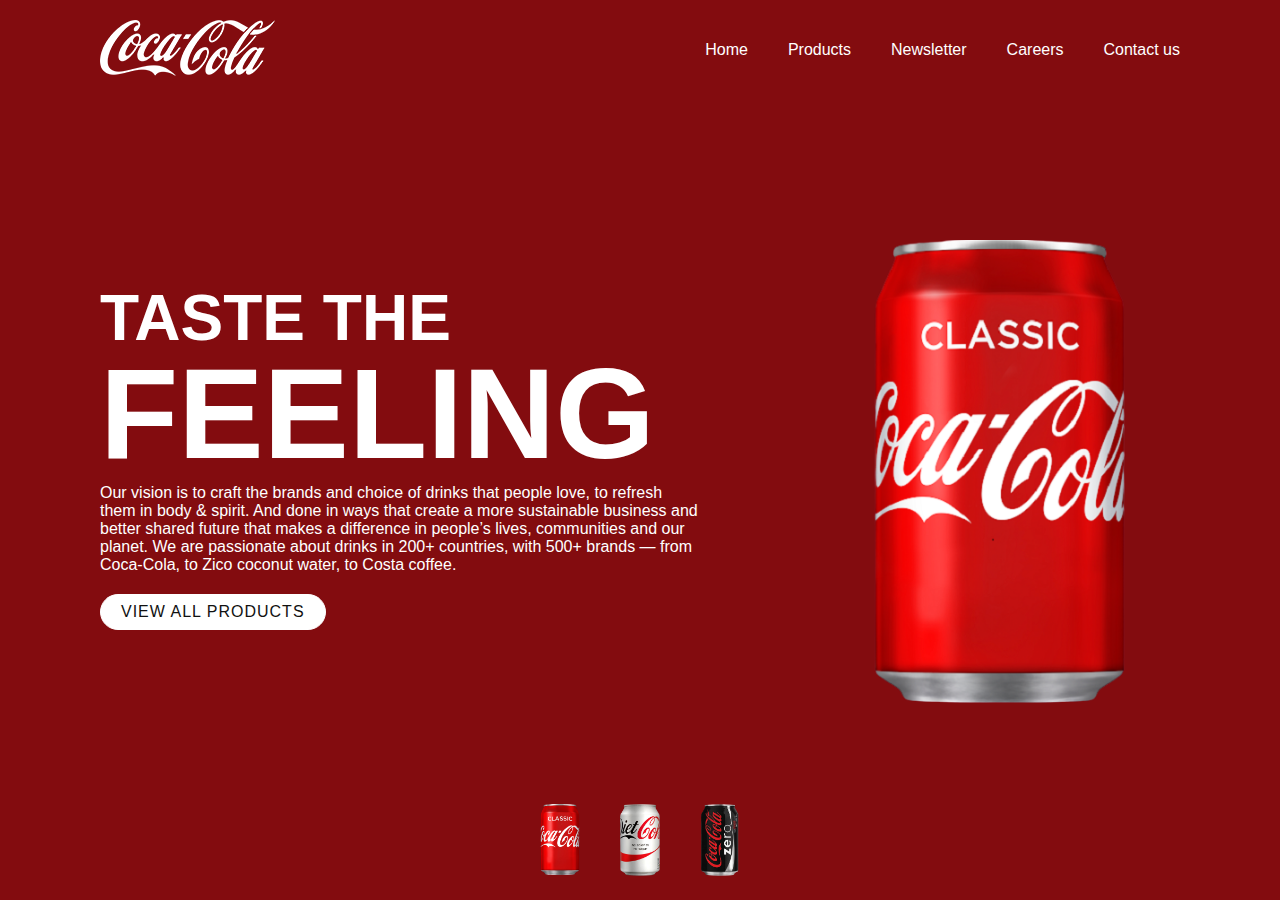
<file: CocaCola/index.html>
<!DOCTYPE html>
<html lang="en">
<head>
  <meta charset="UTF-8">
  <meta name="Description" content="Fictional Coca-Cola landing page created for my portfolio. Check my other repositories at https://github.com/stevescruz"/>
  <meta name="viewport" content="width=device-width, initial-scale=1.0">

  <script src="src/App.js" defer></script>

  <link href="css/wrapper.css" rel="stylesheet"/>
  
  <link href="css/header.css" rel="stylesheet"/>
  <link href="css/content.css" rel="stylesheet"/>
  <link href="css/thumbnails.css" rel="stylesheet"/>
  <link href="css/sidebar.css" rel="stylesheet"/>

  <link href="css/reset.css" rel="stylesheet"/>
  <link href="css/colors.css" rel="stylesheet"/>

  <link href="https://fonts.googleapis.com/css?family=Poppins:200,300,400,500,600,700,800,900&display=swap" rel="text/css" >

  <title>Landing Page - Coca-Cola</title>
</head>
<body>
  <div class ="wrapper">
    <header class="header">
      <a href='#'>
        <img src="assets/logo.png" alt="logo Coca-Cola" class="logo"/>
      </a>
      <div class="toggleMenu"tabindex="0" role="button" aria-label="Toggle menu"></div>
      <nav class="navbar">
        <ul>
          <div id="marker" aria-hidden="true"></div>
          <li>
            <a href='#'>Home</a>
          </li>
          <li>
            <a href='#'>Products</a>
          </li>
          <li>
            <a href='#'>Newsletter</a>
          </li>
          <li>
            <a href='#'>Careers</a>
          </li>
          <li>
            <a href='#'>Contact us</a>
          </li>
        </ul>
      </nav>
    </header>
    <section class="content">
      <div class="textBox">
        <h2>Taste the<br/><span>Feeling</span></h2>
        <p>Our vision is to craft the brands and choice of drinks that people love, to refresh them in body & spirit. And done in ways that create a more sustainable business and better shared future that makes a difference in people’s lives, communities and our planet. We are passionate about drinks in 200+ countries, with 500+ brands — from Coca-Cola, to Zico coconut water, to Costa coffee.</p>
        <a href="javascript:void(0)">View all products</a>
      </div>
      <div class="imageBox">
        <img src="assets/coke001.png" alt="Classic Coca-Cola can" class="coke"/>
      </div>
    </section>
    <ul class="thumbnails">
      <li>
        <img tabindex="0" src="assets/coke001.png" alt="Classic Coca-Cola can thumbnail"/>
      </li>
      <li>
        <img tabindex="0" src="assets/coke002.png" alt="Diet Coca-Cola can thumbnail"/>
      </li>
      <li>
        <img tabindex="0" src="assets/coke003.png" alt="Coca-Cola Zero can thumbnail"/>
      </li>
    </ul>
    <!-- <nav class= "sidebar">
      <ul class="socialMedia">
        <li>
          <a href='https://github.com/stevescruz' target="_blank">
            <img src="assets/github.svg" alt="My GitHub link"/>
          </a>
        </li>
        <li>
          <a href='https://www.linkedin.com/in/stevescruz/' target="_blank">
            <img src="assets/linkedin.svg" alt="My LinkedIn link"/>
          </a>
        </li>
        <li>
          <a href='https://dev.to/stevescruz' target="_blank">
            <img src="assets/external-link.svg" alt="My Dev.to blog link"/>
          </a>
        </li>
        <li>
          <a href='mailto:steve.silverio.cruz@gmail.com'>
            <img src="assets/mail.svg" alt="Mail me now">
          </a>
        </li>
      </ul>
    </nav> -->
  </div>
</body>
</html>
</file>
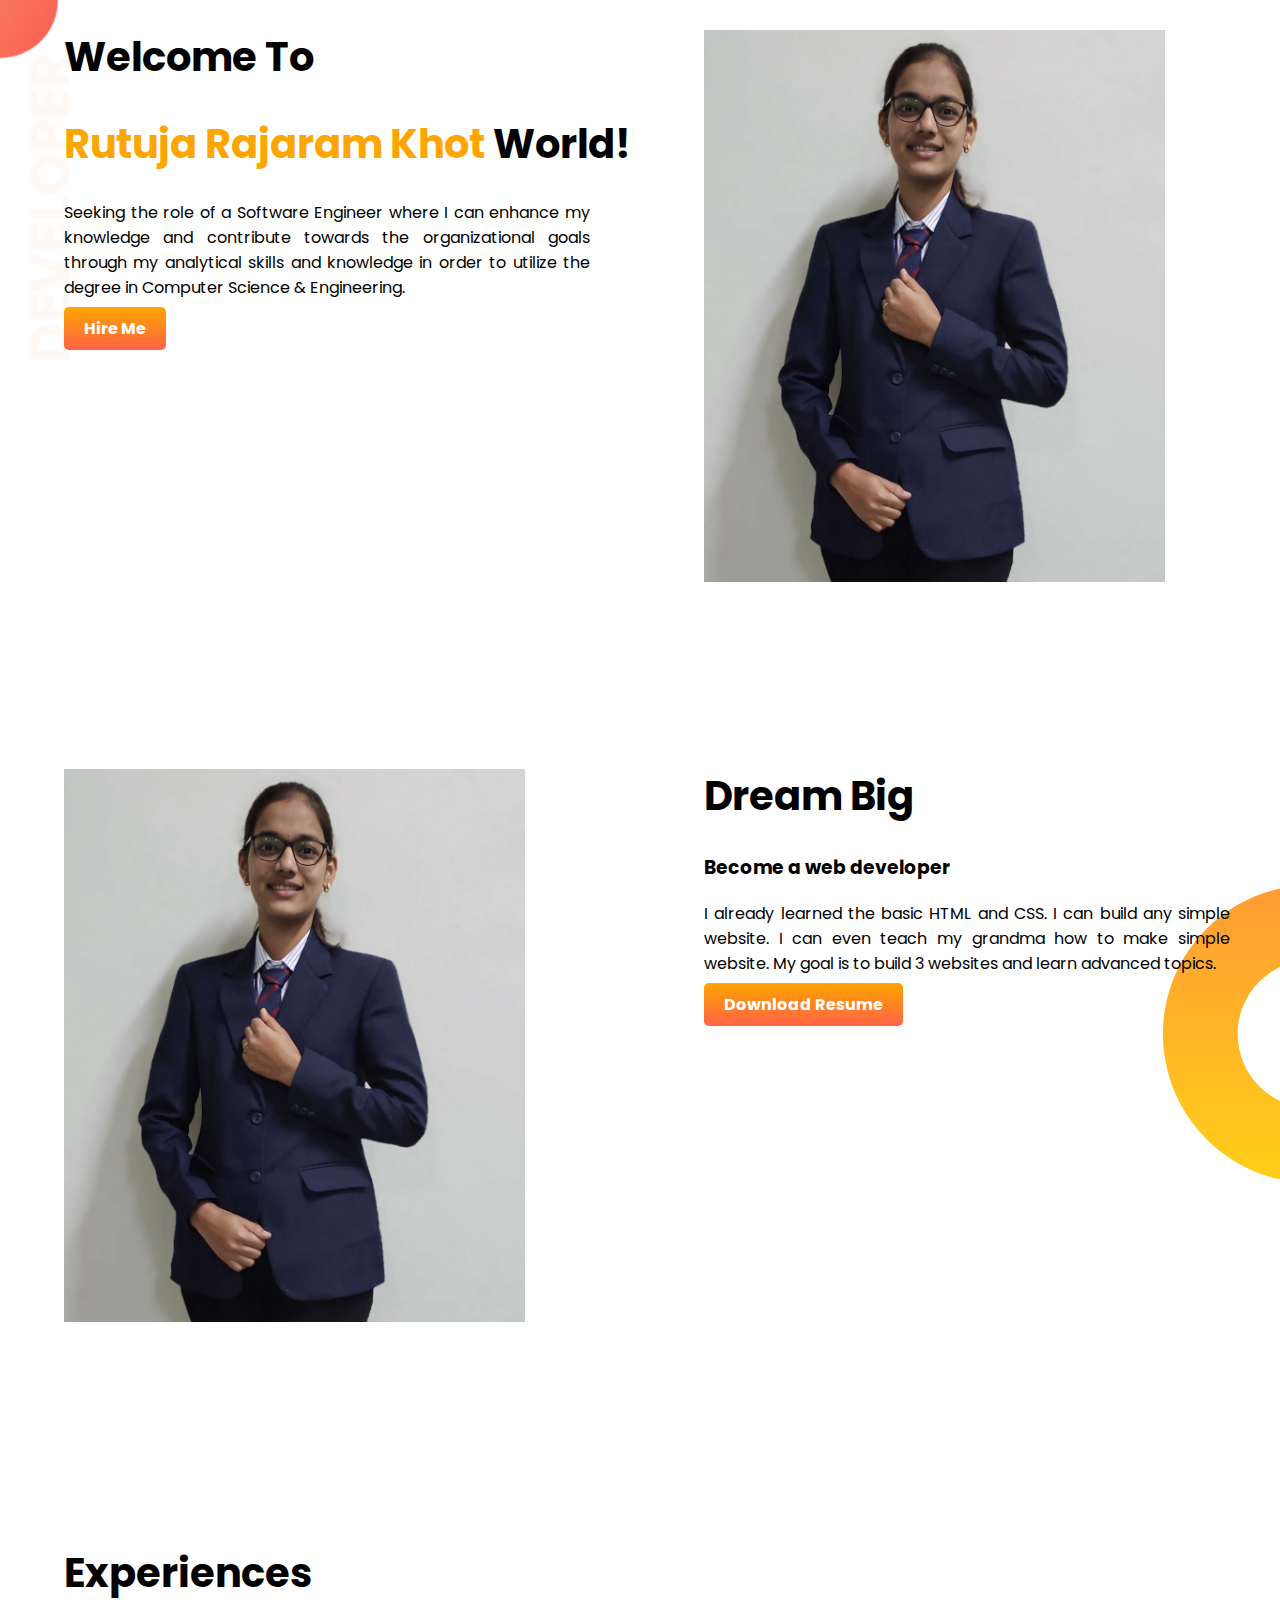
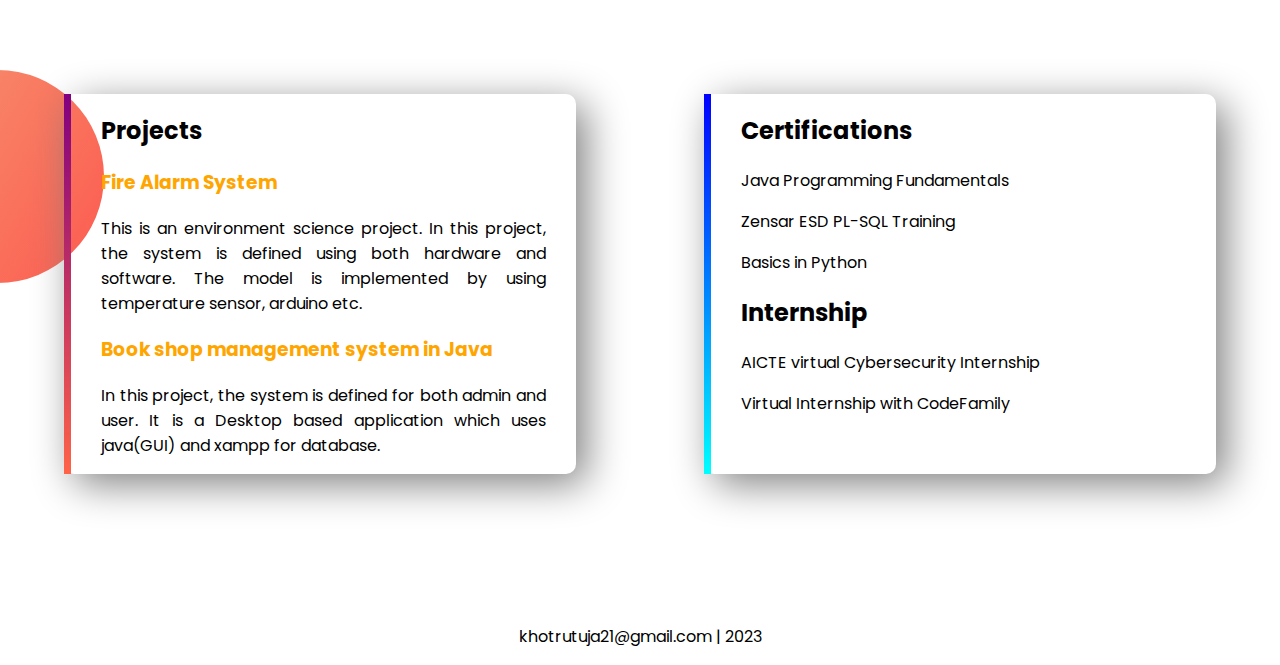
<file: EXPT 2/index.html>
<!DOCTYPE html>
<html lang="en">

    <head>
        <meta charset="UTF-8">
        <meta http-equiv="X-UA-Compatible" content="IE=edge">
        <meta name="viewport" content="width=device-width, initial-scale=1.0">

        <title>Rutuja's Portfolio</title>

        <link rel="preconnect" href="https://fonts.googleapis.com">
        <link rel="preconnect" href="https://fonts.gstatic.com" crossorigin>
        <link href="https://fonts.googleapis.com/css2?family=Poppins&display=swap"
            rel="stylesheet">

        <link rel="stylesheet" href="style.css">

    </head>

    <body>
        <section class="top-banner flexible-container">
            <div class="half-width">
                <h1>Welcome To</h1>
                <h1><span class="orange-color">Rutuja Rajaram Khot</span> World!</h1>
                <!-- <h3>Full Stack Web Developer | Python-Django Developer</h3> -->
                <p>Seeking the role of a Software Engineer where I can enhance my
                    knowledge and contribute towards
                    the organizational goals through my analytical skills and knowledge in
                    order to utilize the degree in
                    Computer Science & Engineering.</p>
                <a class="link-button" target="_blank"
                    href="https://www.linkedin.com/in/rutuja-khot-894255253">Hire Me</a>
            </div>
            <div class="half-width">
                <img src="images/My Photo.jpg" alt="">
            </div>
        </section>

        <section class="dream-big flexible-container">

            <div class="half-width">
                <img src="images/My Photo.jpg" alt="">
            </div>

            <div class="half-width">
                <h1>Dream Big</h1>
                <h3>Become a web developer</h3>
                <p>I already learned the basic HTML and CSS. I can build any simple
                    website. I can even teach my grandma
                    how to make simple website. My goal is to build 3 websites and learn
                    advanced topics.</p>
                <a class="link-button" target="_blank" href="resume/MyResume1.pdf">Download
                    Resume</a>
            </div>
        </section>

        <section class="experience-area">
            <h1>Experiences</h1>
            <div class="flexible-container">
                <div id="full-stack-experience" class="experience-item">
                    <h2>Projects</h2>
                    <h3 class="orange-color">Fire Alarm System</h3>
                    <p>This is an environment science project. In this project, the system is
                        defined using both hardware and software. The model is implemented
                        by using temperature sensor, arduino etc.</p>

                        <h3 class="orange-color">Book shop management system in Java</h3>
                        <p>In this project, the system is defined for both admin and user. It is a
                            Desktop based application which uses java(GUI) and xampp for
                            database.</p>

                </div>
                <div id="web-dev-experience" class="experience-item">
                    <h2>Certifications</h2>
                    <!-- <h3 class="orange-color">2020-2021 | Programming Hero Learner</h3> -->
                    <p>Java Programming Fundamentals</p>
                    <p>Zensar ESD PL-SQL Training</p>
                    <p>Basics in Python</p>
                    <h2>Internship</h2>
                    <!-- <h3 class="orange-color">2020-2021 | Programming Hero Learner</h3> -->
                    <p>AICTE virtual Cybersecurity Internship</p>
                    <p>Virtual Internship with CodeFamily</p>
                </div>
            </div>
        </section>

        <footer>
            <p>khotrutuja21@gmail.com | 2023</p>
        </footer>

    </body>

</html>
</file>
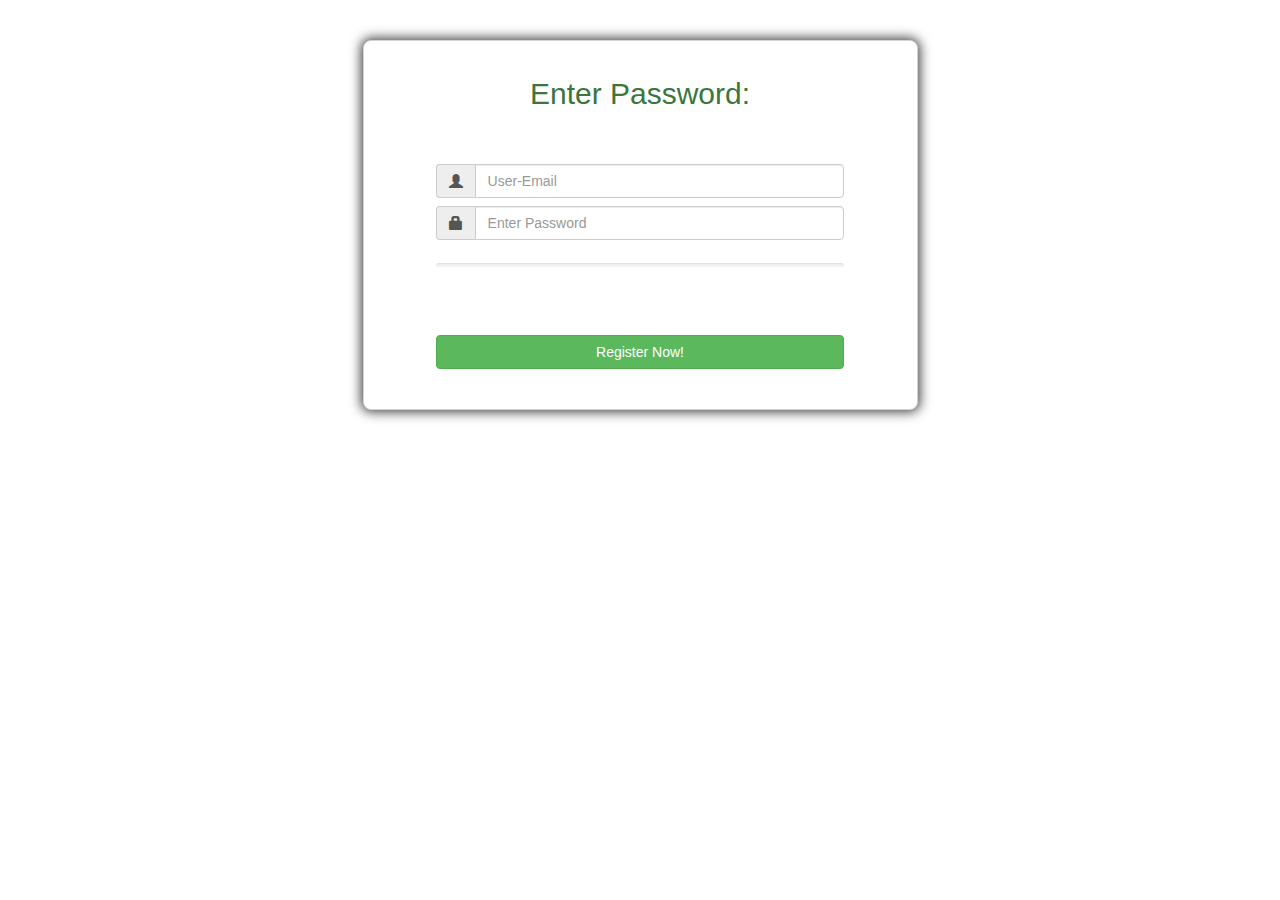
<file: EXPT 5/index.html>
<!-- Update progress-bar whenever input field is updated.-->
<!DOCTYPE html>
<title>JQuery</title>
<html lang="en">

<head>
	<meta charset="utf-8" />
	<!-- Required CDN's -->
	<link rel="stylesheet"
		href=
"https://maxcdn.bootstrapcdn.com/bootstrap/3.4.1/css/bootstrap.min.css">
	<script src=
"https://ajax.googleapis.com/ajax/libs/jquery/3.4.1/jquery.min.js">
</script>
	<script src=
"https://maxcdn.bootstrapcdn.com/bootstrap/3.4.1/js/bootstrap.min.js">
</script>
</head>
<style>
	.container-fluid {
		background-color: #ffffff;
		border-radius: 8px;
		border: 1px solid lightgrey;
		padding: 16px;
		-webkit-box-shadow: 0px 0px 12px 2px rgba(0, 0, 0, 0.75);
		-moz-box-shadow: 0px 0px 12px 2px rgba(0, 0, 0, 0.75);
		box-shadow: 0px 0px 12px 2px rgba(0, 0, 0, 0.75);
	}
	
	.input-group {
		width: 80%;
		height: auto;
		padding: 4px;
	}
	
	.progress {
		height: 4px;
	}
	
	.progress-bar {
		background-color: rgb(116, 9, 107);
	}
</style>

<body>
	<br>
	<br>
	<div class="container">
		<div class="row">
			<div class="col-sm-3">  </div>
			<div class="col-sm-6">
				<div class="container-fluid">
					<center>
						<h2 class="text-success">
						Enter Password:
					</h2>
						<br>
						<br>
						<div class="form-group">
							<div class="input-group">
								<span class="input-group-addon">
								<i class="glyphicon glyphicon-user">
								</i>
							</span>
								<input id="email"
									type="text"
									class="form-control"
									name="email"
									placeholder="User-Email">
							</div>
							<div class="input-group">
								<span class="input-group-addon">
								<i class="glyphicon glyphicon-lock">
								</i>
							</span>
								<input id="password"
									type="password"
									class="form-control"
									name="password"
									placeholder="Enter Password">
							</div>
						</div>
						<div class="input-group">
							<div class="progress">
								<div class="progress-bar"
									role="progressbar"
									aria-valuenow="0"
									aria-valuemin="0"
									aria-valuemax="100"
									style="width:0%">
								</div>
							</div>
						</div>
						<br>
						<br>
						<div class="input-group">
							<button class="btn btn-success btn-block">
							Register Now!
						</button>
						</div>
					</center>
					<br>
				</div>
			</div>
			<div class="col-sm-3">  </div>
		</div>
	</div>
	<script>
		var percentage = 0;

		function check(n, m) {
			if (n < 6) {
				percentage = 0;
				$(".progress-bar").css("background", "#dd4b39");
			} else if (n < 8) {
				percentage = 20;
				$(".progress-bar").css("background", "#9c27b0");
			} else if (n < 10) {
				percentage = 40;
				$(".progress-bar").css("background", "#ff9800");
			} else {
				percentage = 60;
				$(".progress-bar").css("background", "#4caf50");
			}

			// Check for the character-set constraints
			// and update percentage variable as needed.
			
			//Lowercase Words only
			if ((m.match(/[a-z]/) != null))
			{
				percentage += 10;
			}
			
			//Uppercase Words only
			if ((m.match(/[A-Z]/) != null))
			{
				percentage += 10;
			}
			
			//Digits only
			if ((m.match(/0|1|2|3|4|5|6|7|8|9/) != null))
			{
				percentage += 10;
			}
			
			//Special characters
			if ((m.match(/\W/) != null) && (m.match(/\D/) != null))
			{
				percentage += 10;
			}

			// Update the width of the progress bar
			$(".progress-bar").css("width", percentage + "%");
		}

		// Update progress bar as per the input
		$(document).ready(function() {
			// Whenever the key is pressed, apply condition checks.
			$("#password").keyup(function() {
				var m = $(this).val();
				var n = m.length;

				// Function for checking
				check(n, m);
			});
		});
	</script>
</body>

</html>
</file>
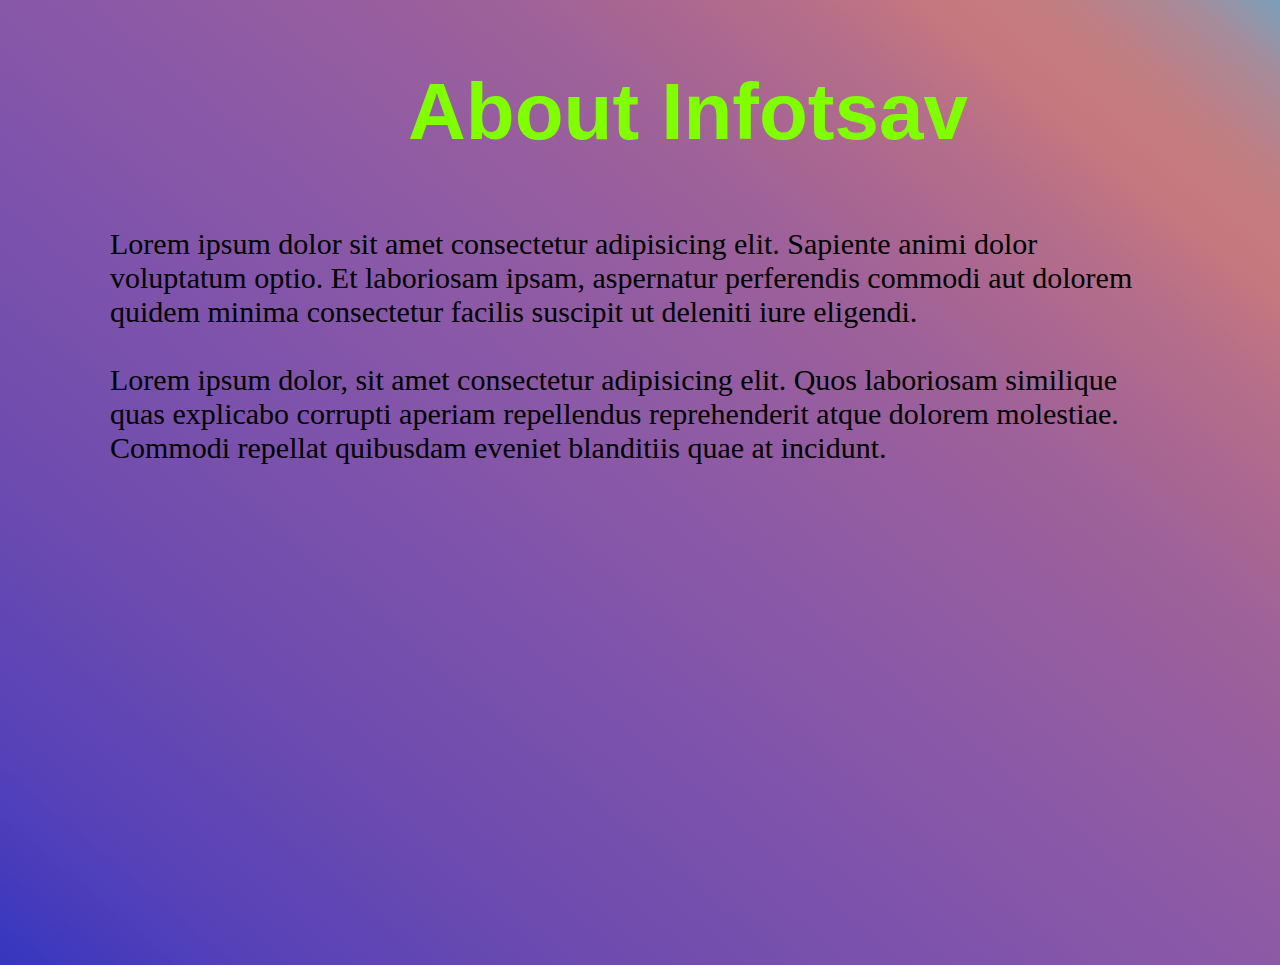
<file: EXPT 3/about-us.html>
<!DOCTYPE html>
<html lang="en">
<head>
    <meta charset="UTF-8">
    <meta http-equiv="X-UA-Compatible" content="IE=edge">
    <meta name="viewport" content="width=device-width, initial-scale=1.0">
    <title>Infotsav 2023</title>
    <link rel="stylesheet" href="about-us.css">
</head>
<body>
    <h2>About Infotsav</h2>
    <p>Lorem ipsum dolor sit amet consectetur adipisicing elit. Sapiente animi dolor voluptatum optio. Et laboriosam ipsam, aspernatur perferendis commodi aut dolorem quidem minima consectetur facilis suscipit ut deleniti iure eligendi.</p>
    <p>Lorem ipsum dolor, sit amet consectetur adipisicing elit. Quos laboriosam similique quas explicabo corrupti aperiam repellendus reprehenderit atque dolorem molestiae. Commodi repellat quibusdam eveniet blanditiis quae at incidunt.</p>
</body>
</html>
</file>
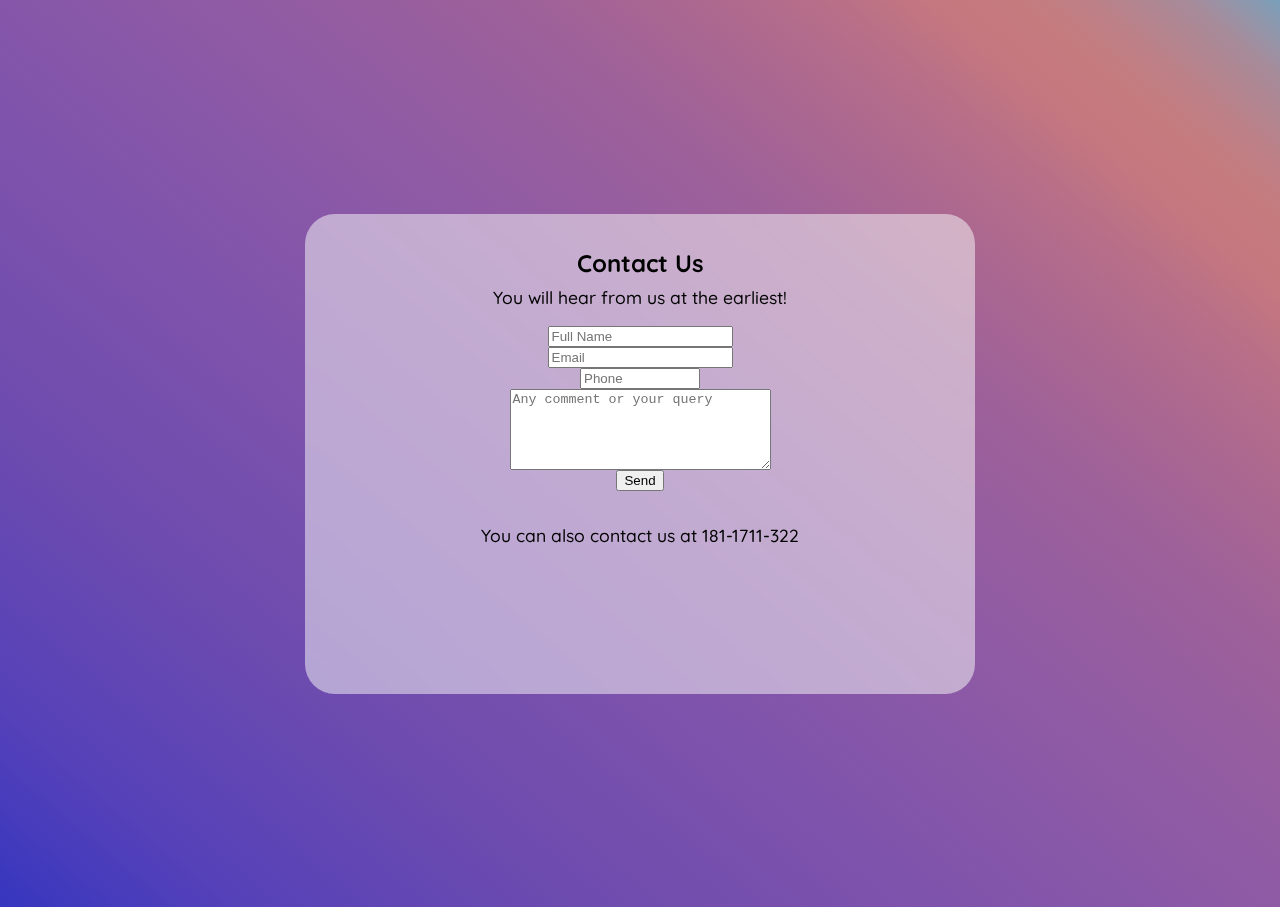
<file: EXPT 3/contact-us.html>
<head>
    <meta charset="UTF-8">
    <meta http-equiv="X-UA-Compatible" content="IE=edge">
    <meta name="viewport" content="width=device-width, initial-scale=1.0">
    <title>Document</title>
    <link rel="stylesheet" href="https://cdnjs.cloudflare.com/ajax/libs/font-awesome/6.2.0/css/all.min.css"
        integrity="sha512-xh6O/CkQoPOWDdYTDqeRdPCVd1SpvCA9XXcUnZS2FmJNp1coAFzvtCN9BmamE+4aHK8yyUHUSCcJHgXloTyT2A=="
        crossorigin="anonymous" referrerpolicy="no-referrer" />
        <link rel="stylesheet" href="contact-us.css">
</head>
<body>
    <div class="formBox">
        <h2>Contact Us</h2>
        <p>You will hear from us at the earliest!</p>
        <form action="#">
            <div class="nameInp">
                <i class="fa fa-user icon"></i>
                <input type="text" placeholder="Full Name" name="name" id="name">

            </div>
            <div class="mailInp">
                <i class="fa fa-envelope"></i>
                <input type="email" name="mail" id="mail" placeholder="Email">
            </div>
            <div class="phoneInp">
                <i class="fa-solid fa-phone"></i>
                <input type="number" name="phone" id="phone" placeholder="Phone" min="100000" max="9999999999">
            </div>
            <div class="queryInp">
                <textarea name="query" id="query" cols="30" rows="5"
                    placeholder="Any comment or your query"></textarea>
            </div>
            <div class="submitBtn">
                <button id="btn" onclick="notif()">Send</button>
            </div>
        </form>
        <p class="extra">You can also contact us at 181-1711-322</p>
    </div>
    
</body>
</file>
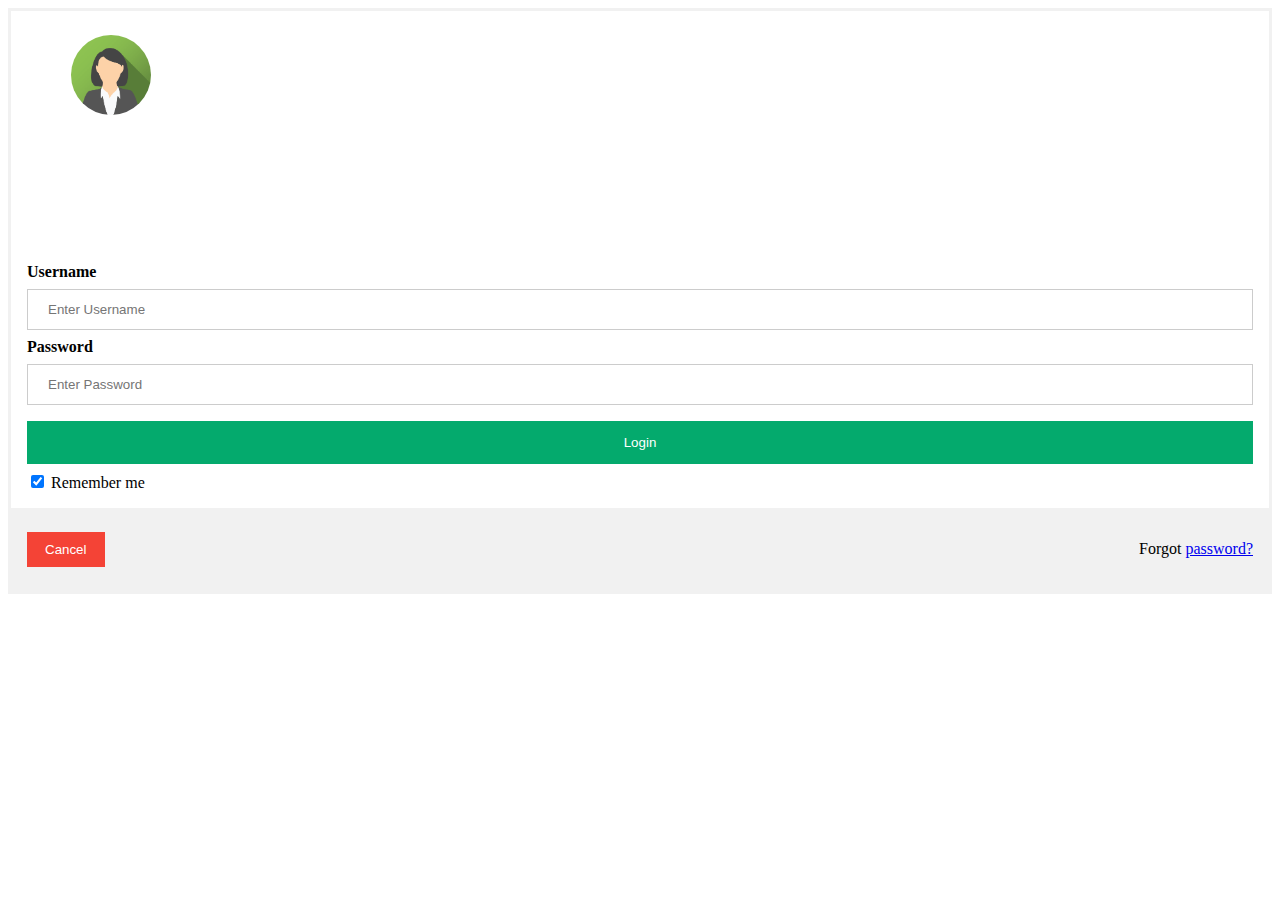
<file: EXPT 3/register.html>
<!DOCTYPE html>
<html lang="en">
<head>
    <meta charset="UTF-8">
    <meta http-equiv="X-UA-Compatible" content="IE=edge">
    <meta name="viewport" content="width=device-width, initial-scale=1.0">
    <link rel="stylesheet" href="register.css">
</head>
<body>
    <form action="action_page.php" method="post">
        <div class="imgcontainer">
          <img src="images/img_avatar2.png" alt="Avatar" class="avatar">
        </div>
      
        <div class="container">
          <label for="uname"><b>Username</b></label>
          <input type="text" placeholder="Enter Username" name="uname" required>
      
          <label for="psw"><b>Password</b></label>
          <input type="password" placeholder="Enter Password" name="psw" required>
      
          <button type="submit">Login</button>
          <label>
            <input type="checkbox" checked="checked" name="remember"> Remember me
          </label>
        </div>
      
        <div class="container" style="background-color:#f1f1f1">
          <button type="button" class="cancelbtn">Cancel</button>
          <span class="psw">Forgot <a href="#">password?</a></span>
        </div>
      </form>
</body>
</html>
</file>
<file: CocaCola/css/wrapper.css>
.wrapper {
  width: 100%;
  min-height: 100vh;

  display: flex;
  justify-content: space-between;
  align-items: center;

  background-color: var(--bg-primary-color);
  padding: 100px;

  position: relative;
  
  transition: 0.5s
}

@media(max-width: 991px) {
  .wrapper {
    padding: 40px;
  }
}
</file>
<file: CocaCola/css/header.css>
.header {
  width: 100%;

  display: flex;
  justify-content: space-between;
  align-items: center;

  padding: 20px 100px;

  position: absolute;
  top: 0;
  left: 0;
}

.logo {
  max-width: 175px;

  position:relative;
}

.toggleMenu {
  visibility: hidden;
  opacity: 0;
}

.navbar ul {
  display: flex;
  position: relative;
}

.navbar li {
  list-style: none;
}

.navbar a {
  display: inline-block;

  font-weight: 400;
}

.navbar li:not(:first-of-type) a {
  margin-left: 40px;
}

.navbar #marker {
  width: 0;
  height: 2px;

  position: absolute;
  bottom: -8px;

  background-color: var(--font-primary-color);
  border-radius: 4px;

  transition: 0.5s;
}

@media (max-width: 991px) {
  .header {
    padding: 20px 40px;
  }

  .logo {
    max-width: 120px;
  }

  .navbar {
    width: 100%;
    height: 100%;

    display: flex;
    justify-content: center;
    align-items: center;
  
    position: fixed;
    top: 0;
    right: -100%;
    z-index: 1;
  
    background-color: var(--bg-menu-color);

    opacity: 0;

    transition: all 0.7s ease;
  }

  .navbar ul {
    flex-direction: column;
    justify-content: center;
    align-items: center;
  
    transition: 0.2s;
  }

  .navbar a {
    color: var(--font-secondary-color);
    font-size: 2em;
  
    margin: 10px 0;
  }

  .navbar a:hover {
    color: var(--font-tertiary-color);
    opacity: 1;
  }
  .navbar li:not(:first-of-type) a {
    margin-left: 0px;
  }

  .toggleMenu {
    visibility: visible;
    opacity: 1;

    width: 40px;
    height: 40px;

    z-index: 2;

    background: url(../assets/menu.svg);
    background-position: center;
    background-size: 30px;
    background-repeat: no-repeat;

    cursor: pointer;
  }

  .toggleMenu:focus,
  .toggleMenu:hover {
    opacity: .5;
  }

  .toggleMenu.active {
    background: url(../assets/x.svg);
    background-position: center;
    background-size: 30px;
    background-repeat: no-repeat;

    cursor: pointer;

    filter: invert(1);
  }

  .rotate {
    transform: rotateX(360deg);
    transition: transform 0.5s linear;
  }

  .navbar.active {
    top: 0;
    right: 0;

    opacity: 1;

    transition: all 0.7s ease;
  }
}
</file>
<file: CocaCola/css/content.css>
.content {
  width: 100%;
  
  display: flex;
  justify-content: space-between;
  align-items: center;

  position: relative;
}

.textBox {
  max-width: 600px;
  position: relative;
}

.textBox h2 {
  font-size: 4em;
  font-weight: 900;
  line-height: 1.5em;
  text-transform: uppercase;
}

.textBox h2 span {
  font-size: 2em;
}

.textBox p {
  font-size: 1em;
}

.textBox a {
  display: inline-block;

  color: #111;
  font-style: normal;
  font-weight: 500;
  font-size: 1em;
  letter-spacing: 1px;
  text-transform: uppercase;
  text-decoration: none;

  background-color: var(--button-primary-color);
  padding: 8px 20px;
  border: 1px solid var(--button-primary-color);
  border-radius: 40px;
  outline: none;
  margin-top: 20px;

  cursor: pointer;
  
  transition: opacity .3s;
}

.imageBox {
  max-width: 600px;

  display: flex;
  justify-content: flex-end;

  padding-right: 50px;
  margin-top: 50px;
}

.imageBox img {
  max-width: 260px;

  transition: 0.5s;
}

@media(max-width: 1170px) {
  .imageBox {
    max-width: 600px;
  
    display: flex;
    justify-content: flex-end;
  
    padding-right: 35px;
    margin-left: 50px;
    margin-top: 50px;
  }

  .imageBox img {
    max-width: 160px;
  }
}


@media(max-width: 991px) {
  .content {
    flex-direction: column;
    margin-top: 80px;
    padding-bottom: 70px;
  }

  .textBox {
    max-width: 100%;
    padding-right: 20px;
  }

  .textBox h2 {
    font-size: 3em;
  }
  
  .textBox a {
    font-size: 14px;
    padding: 8px 15px;
  }

  .imageBox {
    width: 100%;

    justify-content: center;

    padding-right: 0;
  }

  .imageBox img {
    max-width: 150px;
  }
}

@media(max-width: 545px) {
  .textBox h2 {
    font-size: 2.5em;
  }
}

@media(max-width: 467px) {
  .textBox h2 {
    font-size: 2em;
  }
}

@media(max-width: 391px) {
  .textBox h2 {
    font-size: 1.8em;
  }
}

@media(max-width: 335px) {
  .textBox {
    overflow: hidden;
  }

  .textBox h2 {
    font-size: 1.2em;
  }
}

@media(max-height: 740px) {
  .content {
    margin-top: 40px;
  }

  .textBox p {
    font-size: 0.8em;
  }

  .imageBox {
    margin-top: 20px;
  }

  .imageBox img {
    max-width: 120px;
  }
}
</file>
<file: CocaCola/css/thumbnails.css>
.thumbnails {
  display: flex;

  position: absolute;
  left: 50%;
  bottom: 20px;
  
  transform: translateX(-50%);
}

.thumbnails li {
  display: inline-block;

  list-style: none;

  margin: 0 20px;
}

.thumbnails img:hover,
.thumbnails img:focus {
  transform: translateY(-15px);
}

.thumbnails li img {
  max-width: 40px;

  transition: 0.5s;

  cursor: pointer;
}

@media(max-width: 991px) {
  .thumbnails li img {
    max-width: 30px;
  }
}

@media(max-height: 740px) {
  .thumbnails li img {
    max-width: 30px;
  }
}
</file>
<file: CocaCola/css/sidebar.css>
.sidebar {
  position: absolute;
  top: 50%;
  right: 30px;
  transform: translateY(-50%);
}

.socialMedia {
  display: flex;
  flex-direction: column;
  justify-content: center;
  align-items: center;
}

.socialMedia li {
  list-style: none;
}

.socialMedia a {
  display: inline-block;
  
  margin: 5px 0;
}

.socialMedia a:hover,
.socialMedia a:focus {
  opacity: .5;
}

@media(max-width: 991px) {
  .sidebar {
    width: 50px;
    right: 0;

    background-color: rgba(0, 0, 0, 0.2)
  }
}
</file>
<file: CocaCola/css/colors.css>
:root {
  --bg-primary-color: #830C0F;
  --bg-secondary-color: #525457;
  --bg-tertiary-color: #1E1E1E;
  --bg-menu-color: #fff;
  --font-primary-color: #fff;
  --font-secondary-color: #1E1E1E;
  --font-tertiary-color: #830C0F;
  --button-primary-color: #fff;
}
</file>
<file: EXPT 2/style.css>
body {
  font-family: "Poppins", sans-serif;
  margin: 0;
}

h1 {
  font-size: 50px;
}

h1 {
  font-size: 40px;
}

.orange-color {
  color: orange;
}

.flexible-container {
  display: flex;
  margin-bottom: 150px;
}

.half-width {
  width: 50%;
  padding-left: 5%;
  text-align: justify;
}

.half-width p {
  padding-right: 50px;
}

.half-width img {
  width: 80%;
  padding-top: 30px;
}

.link-button {
  text-decoration: none;
  /* background-color: orange; */
  background-image: linear-gradient(orange, tomato);
  color: white;
  font-weight: 700;
  padding: 10px 20px;
  border-radius: 5px;
}

.top-banner {
  background-image: url("images/top-banner.png");
  background-repeat: no-repeat;
  box-sizing: border-box;
}

.dream-big {
  background-image: url("images/dream-bg.png");
  background-repeat: no-repeat;
  background-position: right;
  box-sizing: border-box;
}

.experience-area {
  background-image: url("images/exp-bg.png");
  background-repeat: no-repeat;
  background-position: left;
  box-sizing: border-box;
}

.experience-item {
  width: 40%;
  margin-left: 5%;
  margin-right: 5%;
  padding-left: 30px;
  padding-right: 30px;
  border-radius: 10px;
  box-shadow: 10px 10px 40px gray;
  text-align: justify;
}

#full-stack-experience {
  border-left: 7px solid;
  border-image: linear-gradient(purple, tomato);
  border-image-slice: 1;
}

#web-dev-experience {
  border-left: 7px solid;
  border-image: linear-gradient(blue, cyan);
  border-image-slice: 1;
}

footer p {
  text-align: center;
}

.experience-area h1 {
  padding: 5%;
}
</file>
<file: EXPT 3/about-us.css>
body {
    background-image: linear-gradient(40deg,
            hsl(240deg 56% 48%) 0%,
            hsl(250deg 48% 49%) 10%,
            hsl(260deg 40% 49%) 24%,
            hsl(271deg 34% 50%) 42%,
            hsl(285deg 28% 50%) 57%,
            hsl(305deg 24% 50%) 68%,
            hsl(325deg 29% 54%) 75%,
            hsl(340deg 34% 58%) 81%,
            hsl(354deg 40% 62%) 85%,
            hsl(358deg 39% 63%) 89%,
            hsl(353deg 31% 62%) 92%,
            hsl(345deg 22% 61%) 94%,
            hsl(330deg 14% 60%) 96%,
            hsl(284deg 9% 60%) 97%,
            hsl(232deg 12% 62%) 98%,
            hsl(212deg 22% 61%) 99%,
            hsl(204deg 32% 60%) 100%,
            hsl(200deg 41% 58%) 100%);
    background-repeat: no-repeat;
    height: 99vh;
    /* overflow-y: hidden;
    display: flex;
    justify-content: center;
    align-items: center;
    font-family: 'Quicksand', sans-serif; */
}

p{
    padding: 2px;
    margin-left: 100px;
    margin-right: 100px;
    font-size: 30px;
}

h2{
    margin-left: 400px;
    align-items: center;
    display: flex;
    font-weight: bold;
    font-size: 80px;
    font-family: Arial, Helvetica, sans-serif;
    color: chartreuse;

}
</file>
<file: EXPT 3/contact-us.css>
@import url('https://fonts.googleapis.com/css2?family=Quicksand:wght@300;400;500;600&display=swap');

            body {
                background-image: linear-gradient(40deg,
                        hsl(240deg 56% 48%) 0%,
                        hsl(250deg 48% 49%) 10%,
                        hsl(260deg 40% 49%) 24%,
                        hsl(271deg 34% 50%) 42%,
                        hsl(285deg 28% 50%) 57%,
                        hsl(305deg 24% 50%) 68%,
                        hsl(325deg 29% 54%) 75%,
                        hsl(340deg 34% 58%) 81%,
                        hsl(354deg 40% 62%) 85%,
                        hsl(358deg 39% 63%) 89%,
                        hsl(353deg 31% 62%) 92%,
                        hsl(345deg 22% 61%) 94%,
                        hsl(330deg 14% 60%) 96%,
                        hsl(284deg 9% 60%) 97%,
                        hsl(232deg 12% 62%) 98%,
                        hsl(212deg 22% 61%) 99%,
                        hsl(204deg 32% 60%) 100%,
                        hsl(200deg 41% 58%) 100%);
                background-repeat: no-repeat;
                height: 99vh;
                overflow-y: hidden;
                display: flex;
                justify-content: center;
                align-items: center;
                font-family: 'Quicksand', sans-serif;
            }

            .formBox {
                padding: 15px;
                text-align: center;
                min-height: 50vh;
                min-width: 50vw;
                display: flex;
                flex-direction: column;
                background: #f8f8f885;
                border-radius: 30px;
                backdrop-filter: blur(10px);

            }

            h2 {
                margin-bottom: -10px;
            }

            p {
                font-weight: 500;
                font-size: 1.1em;
            }
</file>
<file: EXPT 3/register.css>
form {
    border: 3px solid #f1f1f1;
  }
  
  /* Full-width inputs */
  input[type=text], input[type=password] {
    width: 100%;
    padding: 12px 20px;
    margin: 8px 0;
    display: inline-block;
    border: 1px solid #ccc;
    box-sizing: border-box;
  }
  
  /* Set a style for all buttons */
  button {
    background-color: #04AA6D;
    color: white;
    padding: 14px 20px;
    margin: 8px 0;
    border: none;
    cursor: pointer;
    width: 100%;
  }
  
  /* Add a hover effect for buttons */
  button:hover {
    opacity: 0.8;
  }
  
  /* Extra style for the cancel button (red) */
  .cancelbtn {
    width: auto;
    padding: 10px 18px;
    background-color: #f44336;
  }
  
  /* Center the avatar image inside this container */
  .imgcontainer{
    text-align: center;
    margin: 24px 0 12px 0;
    width: 200px;
    height: 200px;
    border-radius: 50%;
  }
  
  /* Avatar image */
  img.avatar {
    width: 40%;
    border-radius: 50%;
  }
  
  /* Add padding to containers */
  .container {
    padding: 16px;
  }
  
  /* The "Forgot password" text */
  span.psw {
    float: right;
    padding-top: 16px;
  }
  
  /* Change styles for span and cancel button on extra small screens */
  @media screen and (max-width: 300px) {
    span.psw {
      display: block;
      float: none;
    }
    .cancelbtn {
      width: 100%;
    }
  }
</file>
